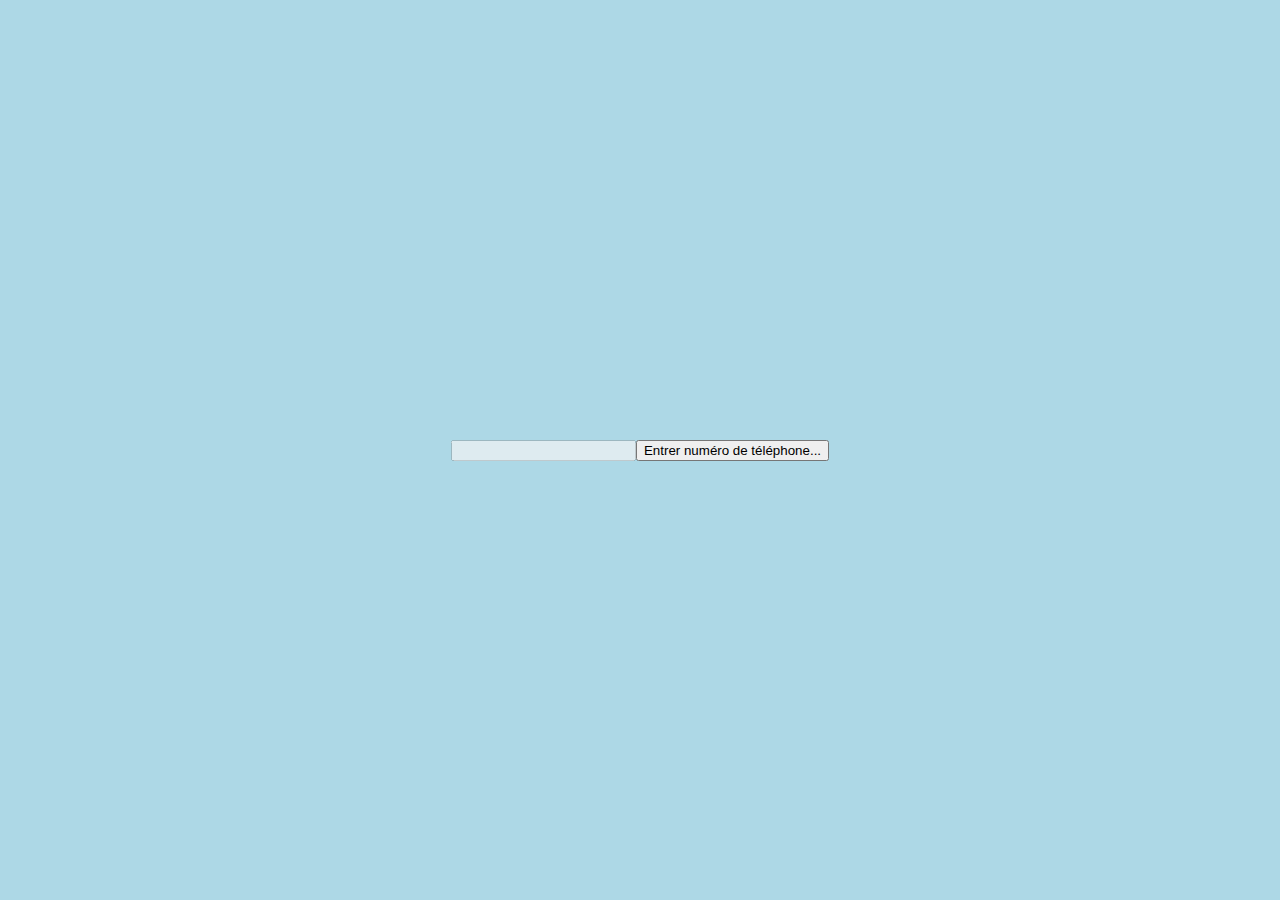
<file: phone-number-bad-ui/form.html>
<!DOCTYPE html>
<html lang="fr">
    <head>
        <meta charset="UTF-8">
        <meta name="viewport" content="width=device-width, initial-scale=1.0">
        <title>StupidForm</title>
        <link rel="stylesheet" href="style.css">
    </head>
    <body>
        <div class="fullpage-container">
            <input id="phone-number-input-field" type="text" disabled>
            <button id="game-launch-button">Entrer numéro de téléphone...</button>
        </div>
        <div id="game-modal" aria-hidden="true"></div>
    </body>


    <script src="catAndMouse.js"></script>
</html>
</file>
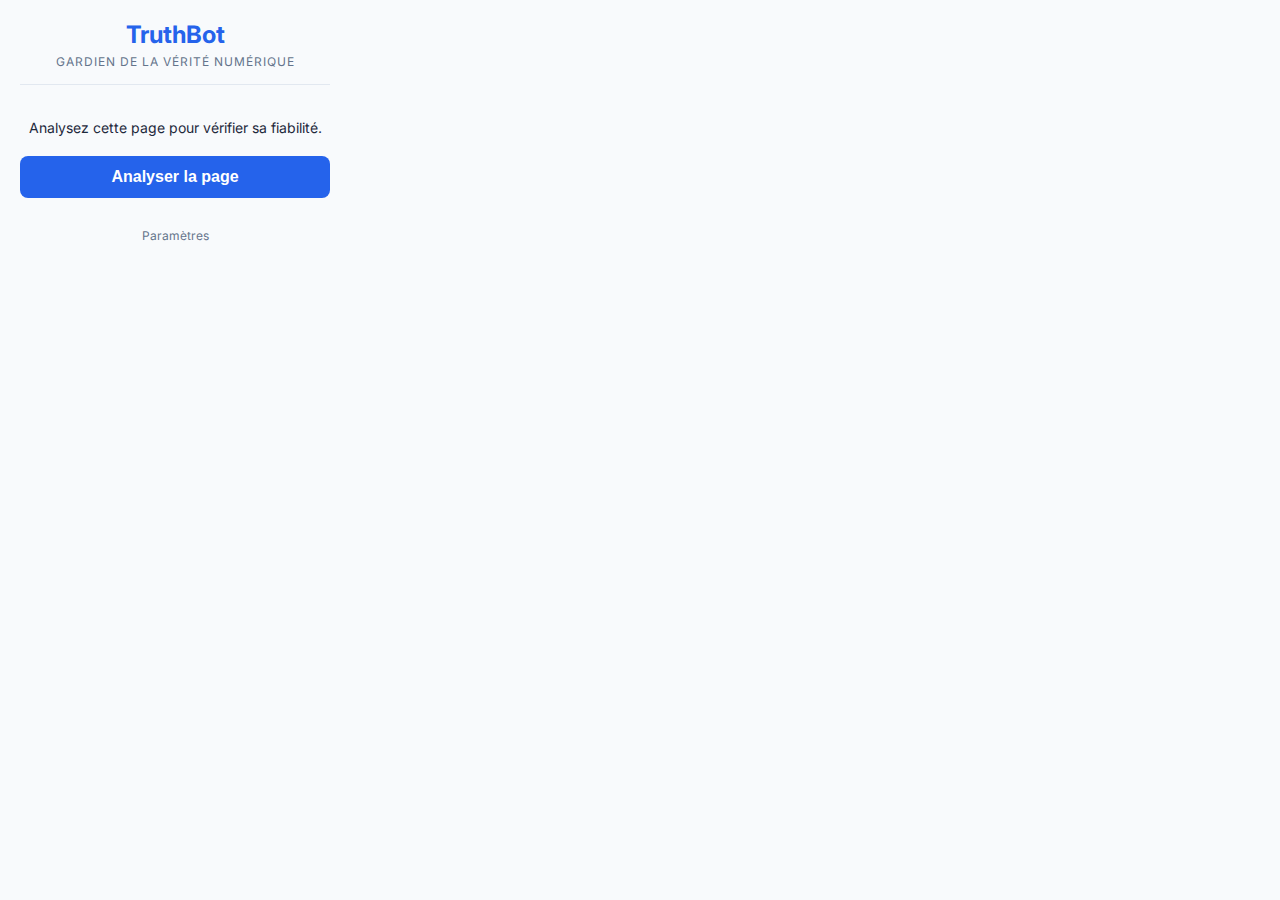
<file: TruthBot/popup.html>
<!DOCTYPE html>
<html lang="fr">

<head>
    <meta charset="UTF-8">
    <meta name="viewport" content="width=device-width, initial-scale=1.0">
    <title>TruthBot</title>
    <link rel="stylesheet" href="popup.css">
    <link href="https://fonts.googleapis.com/css2?family=Inter:wght@400;600;700&display=swap" rel="stylesheet">
</head>

<body>
    <div class="container">
        <header>
            <h1>TruthBot</h1>
            <p class="subtitle">Gardien de la Vérité Numérique</p>
        </header>

        <main>
            <div id="initial-state">
                <p class="instruction">Analysez cette page pour vérifier sa fiabilité.</p>
                <button id="analyze-btn" class="primary-btn">
                    <span class="btn-text">Analyser la page</span>
                    <div class="loader" style="display: none;"></div>
                </button>
            </div>

            <div id="result-state" class="hidden">
                <div class="score-card">
                    <div class="score-circle">
                        <span id="score-value">--</span>
                        <span class="score-label">Fiabilité</span>
                    </div>
                    <h2 id="verdict-text">Analyse en cours...</h2>
                </div>

                <div class="details">
                    <h3>Analyse de l'IA</h3>
                    <p id="explanation-text">Veuillez patienter pendant que TruthBot examine le contenu...</p>
                </div>

                <button id="reset-btn" class="secondary-btn">Nouvelle Analyse</button>
            </div>
        </main>

        <footer>
            <a href="#" id="settings-link">Paramètres</a>
        </footer>
    </div>
    <script src="popup.js"></script>
</body>

</html>
</file>
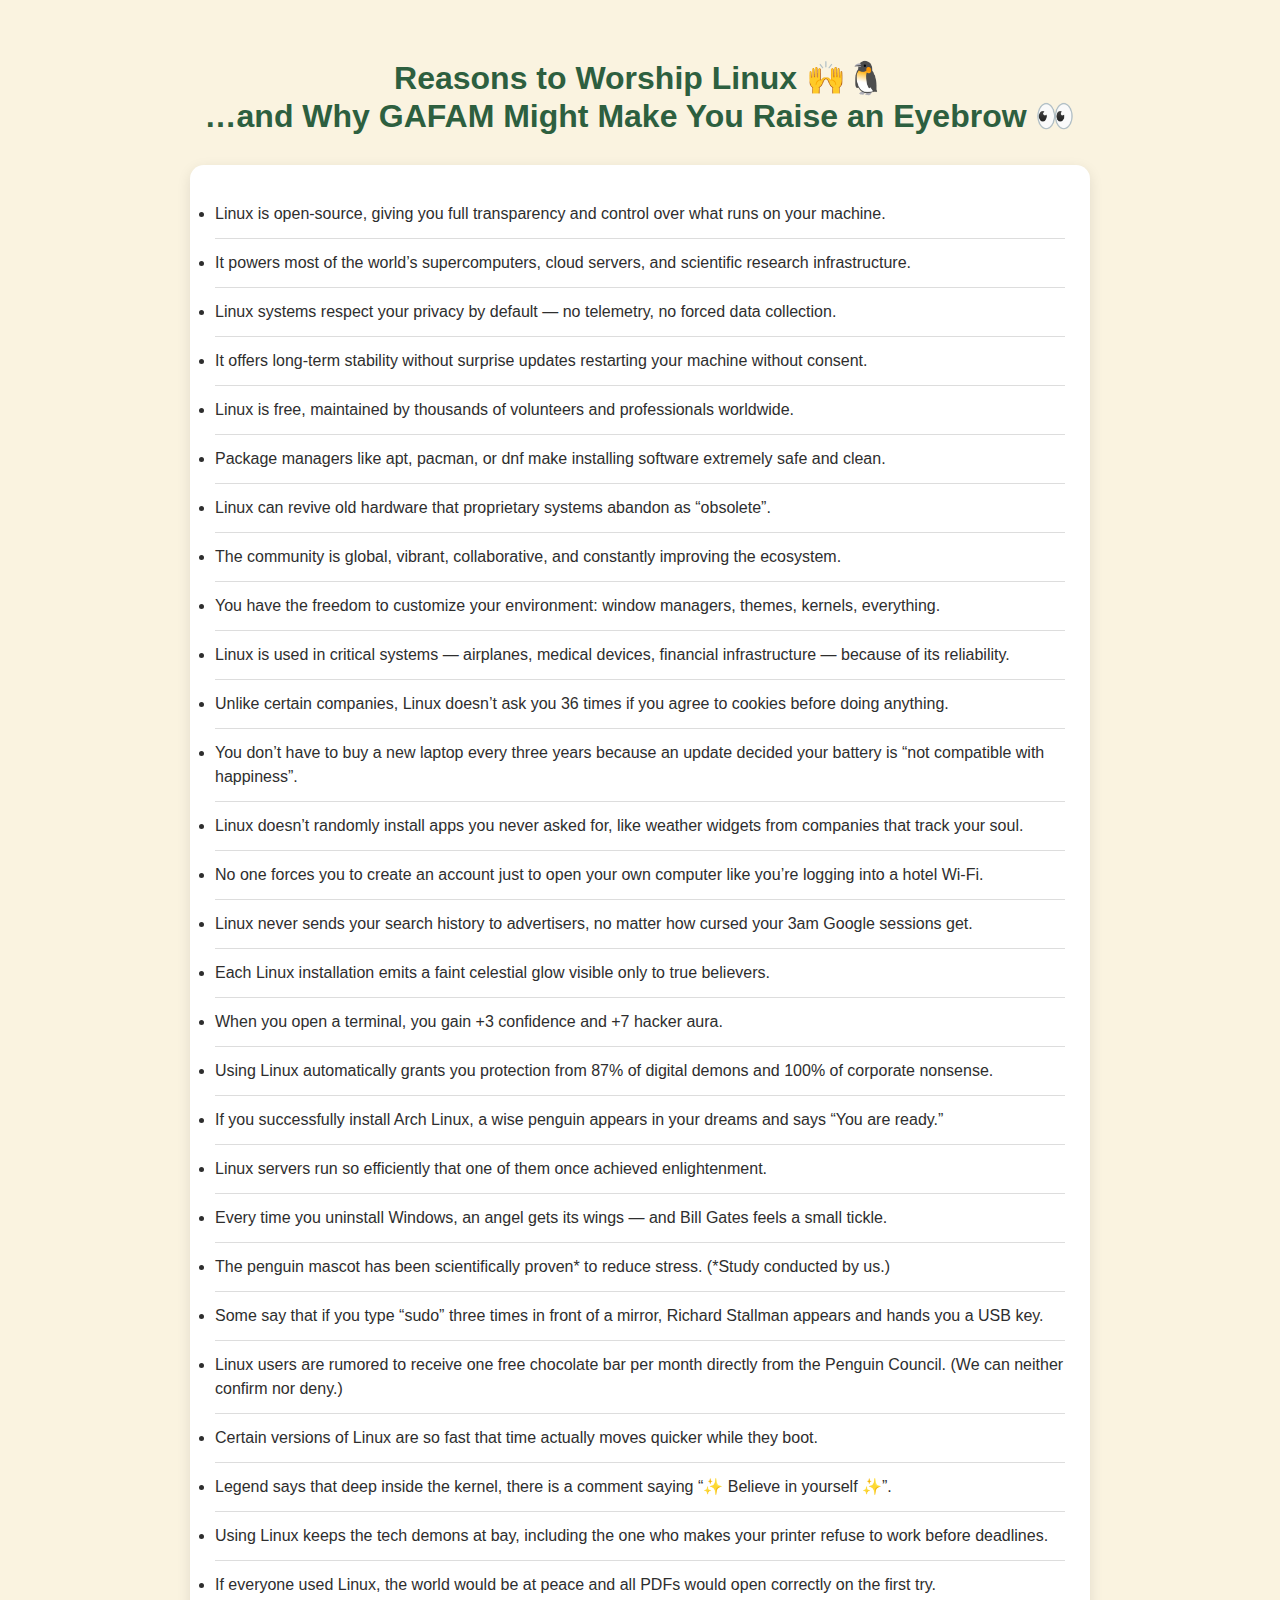
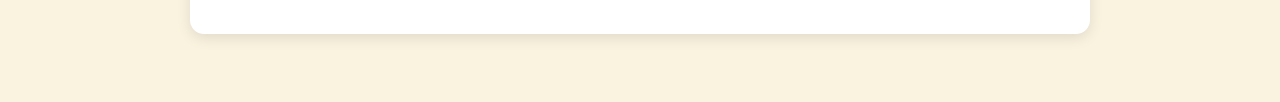
<file: LongLiveLinux/Reasons/reasons.html>
<!DOCTYPE html>
<html lang="en">
<head>
    <meta charset="UTF-8">
    <meta name="viewport" content="width=device-width, initial-scale=1.0">
    <title>Reasons to Worship Linux & Side-Eye GAFAM</title>

    <style>
        body {
            background-color: #faf3e0;
            font-family: "Segoe UI", Arial, sans-serif;
            color: #2e2e2e;
            padding: 30px;
        }

        h1 {
            text-align: center;
            color: #2d5f3f;
        }

        ul {
            max-width: 850px;
            margin: 30px auto;
            padding: 25px;
            border-radius: 14px;
            background: #ffffff;
            box-shadow: 0 4px 14px rgba(0,0,0,0.1);
            line-height: 1.5;
        }

        li {
            padding: 12px 0;
            border-bottom: 1px solid #ddd;
        }

        li:last-child {
            border-bottom: none;
        }
    </style>
</head>
<body>

<h1>Reasons to Worship Linux 🙌🐧<br>…and Why GAFAM Might Make You Raise an Eyebrow 👀</h1>

<ul>
    <!-- SERIOUS BEGIN -->
    <li>Linux is open-source, giving you full transparency and control over what runs on your machine.</li>

    <li>It powers most of the world’s supercomputers, cloud servers, and scientific research infrastructure.</li>

    <li>Linux systems respect your privacy by default — no telemetry, no forced data collection.</li>

    <li>It offers long-term stability without surprise updates restarting your machine without consent.</li>

    <li>Linux is free, maintained by thousands of volunteers and professionals worldwide.</li>

    <li>Package managers like apt, pacman, or dnf make installing software extremely safe and clean.</li>

    <li>Linux can revive old hardware that proprietary systems abandon as “obsolete”.</li>

    <li>The community is global, vibrant, collaborative, and constantly improving the ecosystem.</li>

    <li>You have the freedom to customize your environment: window managers, themes, kernels, everything.</li>

    <li>Linux is used in critical systems — airplanes, medical devices, financial infrastructure — because of its reliability.</li>

    <!-- TRANSITION ZONE -->
    <li>Unlike certain companies, Linux doesn’t ask you 36 times if you agree to cookies before doing anything.</li>

    <li>You don’t have to buy a new laptop every three years because an update decided your battery is “not compatible with happiness”.</li>

    <li>Linux doesn’t randomly install apps you never asked for, like weather widgets from companies that track your soul.</li>

    <li>No one forces you to create an account just to open your own computer like you’re logging into a hotel Wi-Fi.</li>

    <li>Linux never sends your search history to advertisers, no matter how cursed your 3am Google sessions get.</li>

    <!-- FULLY ABSURD -->
    <li>Each Linux installation emits a faint celestial glow visible only to true believers.</li>

    <li>When you open a terminal, you gain +3 confidence and +7 hacker aura.</li>

    <li>Using Linux automatically grants you protection from 87% of digital demons and 100% of corporate nonsense.</li>

    <li>If you successfully install Arch Linux, a wise penguin appears in your dreams and says “You are ready.”</li>

    <li>Linux servers run so efficiently that one of them once achieved enlightenment.</li>

    <li>Every time you uninstall Windows, an angel gets its wings — and Bill Gates feels a small tickle.</li>

    <li>The penguin mascot has been scientifically proven* to reduce stress. (*Study conducted by us.)</li>

    <li>Some say that if you type “sudo” three times in front of a mirror, Richard Stallman appears and hands you a USB key.</li>

    <li>Linux users are rumored to receive one free chocolate bar per month directly from the Penguin Council. (We can neither confirm nor deny.)</li>

    <li>Certain versions of Linux are so fast that time actually moves quicker while they boot.</li>

    <li>Legend says that deep inside the kernel, there is a comment saying “✨ Believe in yourself ✨”.</li>

    <li>Using Linux keeps the tech demons at bay, including the one who makes your printer refuse to work before deadlines.</li>

    <li>If everyone used Linux, the world would be at peace and all PDFs would open correctly on the first try.</li>
</ul>

</body>
</html>
</file>
<file: phone-number-bad-ui/style.css>
@import url('https://fonts.googleapis.com/css2?family=Science+Gothic:wght@100..900&display=swap');

body {
    margin: 0;
}

.fullpage-container {
    display: flex;
    flex-direction: row;
    align-items: center;
    justify-content: center;
    height: 100vh;
    width: 100vw;
    background-color: lightblue;
}

.modal-backdrop {
    position: fixed;
    inset: 0;
    background: rgba(0,0,0,0.5);
    display: flex;
    justify-content: center;
    align-items: center;
    z-index: 9999;
}

.modal {
    background: white;
    padding: 20px;
    border-radius: 10px;
    width: 80vh;
    height: 80vh;
    display: flex;
    flex-direction: column;
}

.at-right {
    display: flex;
    flex-direction: row-reverse;
    margin-bottom: 15px;
}

.phone-number-field {
    width: 100%;
    display: flex;
    margin-top: 15px;
    justify-content: center;
}

#game-container {
    height: 100%;
    width: 100%;
    position: relative;
    display: grid;
    grid-template-columns: repeat(3, 1fr);
    grid-template-rows: repeat(4, 1fr);
    border: 2px solid black;

    background-color: lightgoldenrodyellow;
}

.tile-container {
    box-sizing: border-box;
    display: flex;
    justify-content: center;
    align-items: center;
}

.tile {
    background-color: slateblue;
    height: 70%;
    max-height: 70%;
    aspect-ratio: 1/1;
    display: flex;
    justify-content: center;
    align-items: center;

    font-family: 'Science Gothic', serif;
    font-size: 3em;
    color: white;
    border-radius: 10px;
}

.tile-text {
    font-size: 1.5em;
}

/* l’objet qui se déplace */
#cat {
    position: absolute;
    width: 60px;
    height: 60px;
    transition: transform 0.1s linear;

    left: 0;
    top: 0;
}

#phone-number-field {
    width: 100%;
    height: 4%;
}


.center-column {
    display: flex;
    flex-direction: column;
    align-items: center;

}

.space-between {

    justify-content: space-between;
}

#phone-number-field {
    width: 100%;
    text-align: center;
    margin-top: 10px;
    background-color: white;
    border-radius: 10px;
    border: 1px solid black;
}

#confirm {
    background-color: greenyellow;
    color: black;
    border: 1px solid black;
    border-radius: 10px;
    padding: 10px 20px;
}

#retry {
    background-color: gold;
    color: black;
    border: 1px solid black;
    padding: 10px 20px;    border-radius: 10px;
    margin-left: 10px;

}

.tuxedoicon {
    cursor: url("images/tuxicon.png") 32 32, auto;
}
</file>
<file: TruthBot/popup.css>
:root {
    --primary-color: #2563eb;
    --primary-hover: #1d4ed8;
    --background-color: #f8fafc;
    --card-bg: #ffffff;
    --text-main: #1e293b;
    --text-muted: #64748b;
    --success-color: #10b981;
    --warning-color: #f59e0b;
    --danger-color: #ef4444;
    --font-family: 'Inter', sans-serif;
}

body {
    width: 350px;
    margin: 0;
    padding: 0;
    font-family: var(--font-family);
    background-color: var(--background-color);
    color: var(--text-main);
}

.container {
    padding: 20px;
    display: flex;
    flex-direction: column;
    gap: 20px;
}

header {
    text-align: center;
    border-bottom: 1px solid #e2e8f0;
    padding-bottom: 15px;
}

h1 {
    margin: 0;
    font-size: 24px;
    color: var(--primary-color);
    font-weight: 700;
}

.subtitle {
    margin: 5px 0 0;
    font-size: 12px;
    color: var(--text-muted);
    text-transform: uppercase;
    letter-spacing: 1px;
}

.instruction {
    text-align: center;
    font-size: 14px;
    margin-bottom: 20px;
}

.primary-btn {
    width: 100%;
    padding: 12px;
    background-color: var(--primary-color);
    color: white;
    border: none;
    border-radius: 8px;
    font-size: 16px;
    font-weight: 600;
    cursor: pointer;
    transition: background-color 0.2s;
    display: flex;
    justify-content: center;
    align-items: center;
}

.primary-btn:hover {
    background-color: var(--primary-hover);
}

.secondary-btn {
    width: 100%;
    padding: 10px;
    background-color: transparent;
    color: var(--text-muted);
    border: 1px solid #cbd5e1;
    border-radius: 8px;
    font-size: 14px;
    cursor: pointer;
    margin-top: 15px;
}

.secondary-btn:hover {
    background-color: #f1f5f9;
    color: var(--text-main);
}

.hidden {
    display: none;
}

/* Results Styling */
.score-card {
    display: flex;
    flex-direction: column;
    align-items: center;
    gap: 10px;
    margin-bottom: 15px;
}

.score-circle {
    width: 80px;
    height: 80px;
    border-radius: 50%;
    background: conic-gradient(var(--primary-color) 0%, #e2e8f0 0%);
    display: flex;
    flex-direction: column;
    justify-content: center;
    align-items: center;
    position: relative;
}

.score-circle::before {
    content: '';
    position: absolute;
    width: 70px;
    height: 70px;
    background-color: var(--background-color);
    border-radius: 50%;
}

#score-value {
    position: relative;
    font-size: 24px;
    font-weight: 700;
    z-index: 1;
}

.score-label {
    position: relative;
    font-size: 8px;
    text-transform: uppercase;
    color: var(--text-muted);
    z-index: 1;
}

#verdict-text {
    font-size: 18px;
    margin: 0;
}

.details {
    background-color: var(--card-bg);
    padding: 15px;
    border-radius: 8px;
    box-shadow: 0 1px 3px rgba(0, 0, 0, 0.1);
}

.details h3 {
    margin: 0 0 10px;
    font-size: 14px;
    color: var(--text-muted);
}

#explanation-text {
    font-size: 13px;
    line-height: 1.5;
    margin: 0;
}

footer {
    text-align: center;
    font-size: 12px;
    margin-top: 10px;
}

footer a {
    color: var(--text-muted);
    text-decoration: none;
}

/* Loader */
.loader {
    border: 3px solid rgba(255, 255, 255, 0.3);
    border-radius: 50%;
    border-top: 3px solid white;
    width: 20px;
    height: 20px;
    -webkit-animation: spin 1s linear infinite;
    /* Safari */
    animation: spin 1s linear infinite;
}

@keyframes spin {
    0% {
        transform: rotate(0deg);
    }

    100% {
        transform: rotate(360deg);
    }
}
</file>
